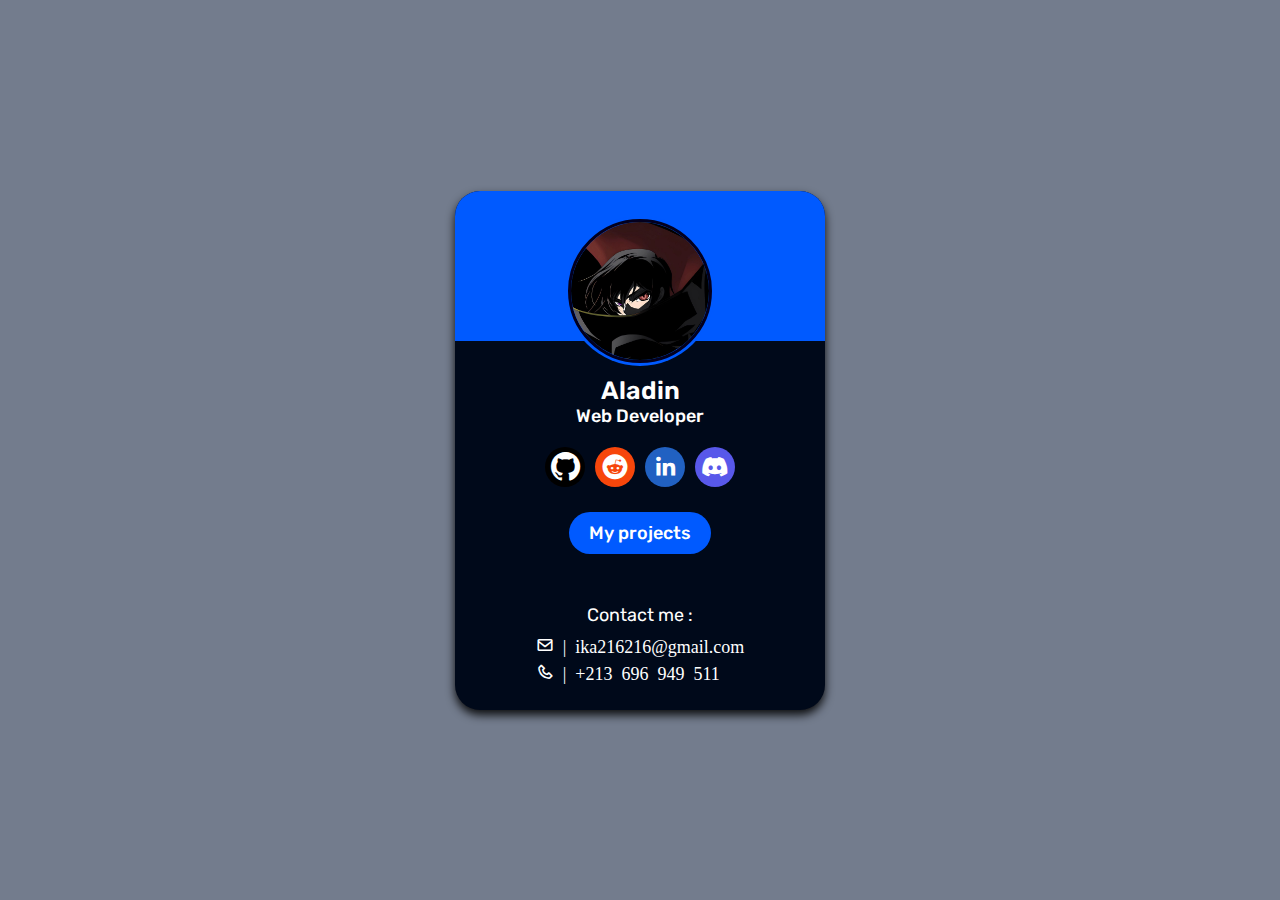
<file: normal profile card/index.html>
<!DOCTYPE html>
<html lang="en">

<head>
    <meta charset="UTF-8">
    <meta name="viewport" content="width=device-width, initial-scale=1.0">
    <title>Profile carde</title>
    <link rel="stylesheet" href="style.css">
    <!-- Boxicons CSS -->
    <link href='https://unpkg.com/boxicons@2.1.4/css/boxicons.min.css' rel='stylesheet'>
</head>

<body>
    <div class="Profile-card">
        <div class="image">
            <img src="pfp.jpg" alt="" class="pfp">
        </div>
        <div class="data-text">
            <span class="name">Aladin</span>
            <span class="bio">Web Developer</span>

        </div>
        <div class="media-buttons">
            <a href="https://github.com/Q90T" class="link git" style="background-color: #000;" target="_blank">
                <i class='bx bxl-github'></i>
            </a>
            <a href="https://www.reddit.com/user/xT9n" class="link reddit"  target="_blank">
                <i class='bx bxl-reddit'></i>
            </a>
            <a href="https://www.linkedin.com/in/alan-q90t/" class="link linkedin" style="background-color: #2161C2;" target="_blank">
                <i class='bx bxl-linkedin' ></i>
            </a>
            <a href="https://discord.com/users/x14y15" class="link discord" style="background-color: #5858EA;" target="_blank">
                <i class='bx bxl-discord-alt'></i>
            </a>
        </div>
        <div class="btns">
            <button class="btn">My projects</button>
        </div>
        <div class="contact">
            <span class="title">Contact me :</span>
            <div class="email">
                <i class='bx bx-envelope'>
                    | ika216216@gmail.com
                </i>
            </div>

            <div class="number">
                <i class='bx bx-phone'>
                    | +213 696 949 511
                </i>
            </div>
        </div>
    </div>


</body>

</html>
</file>
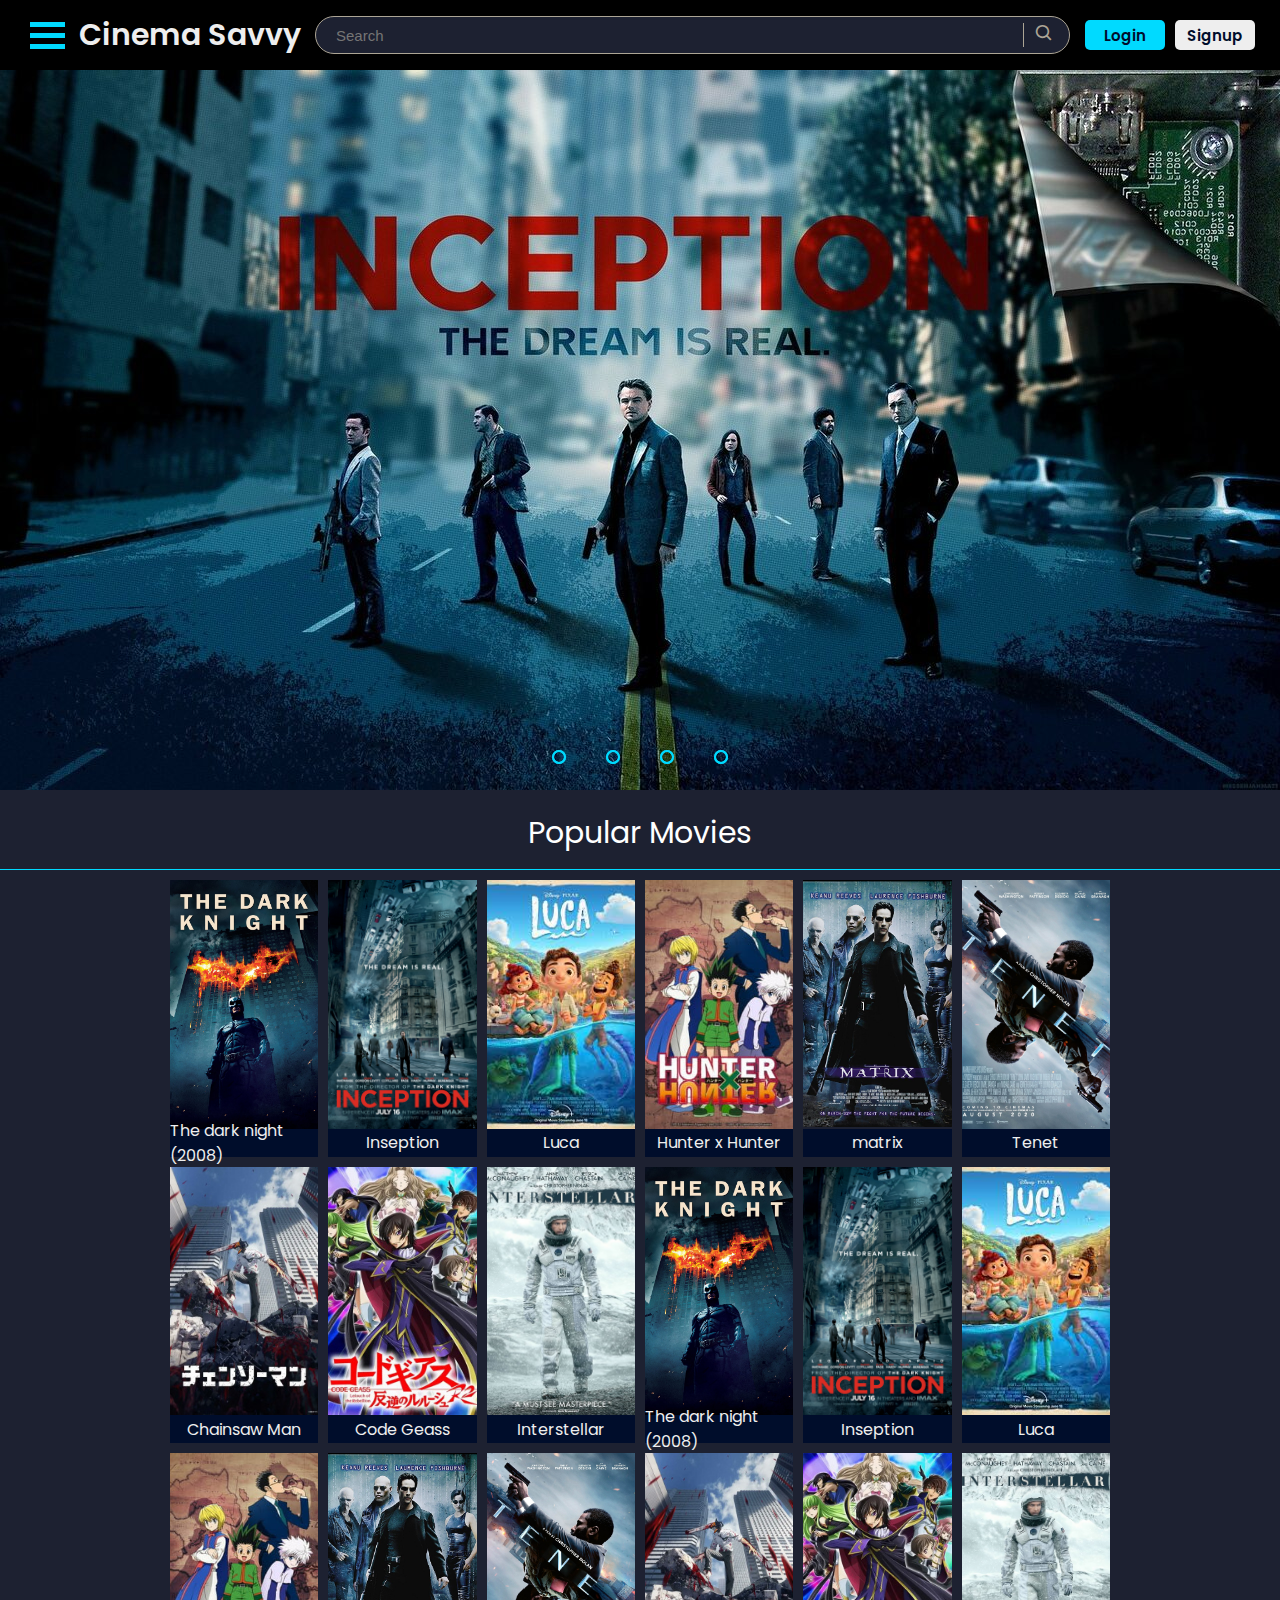
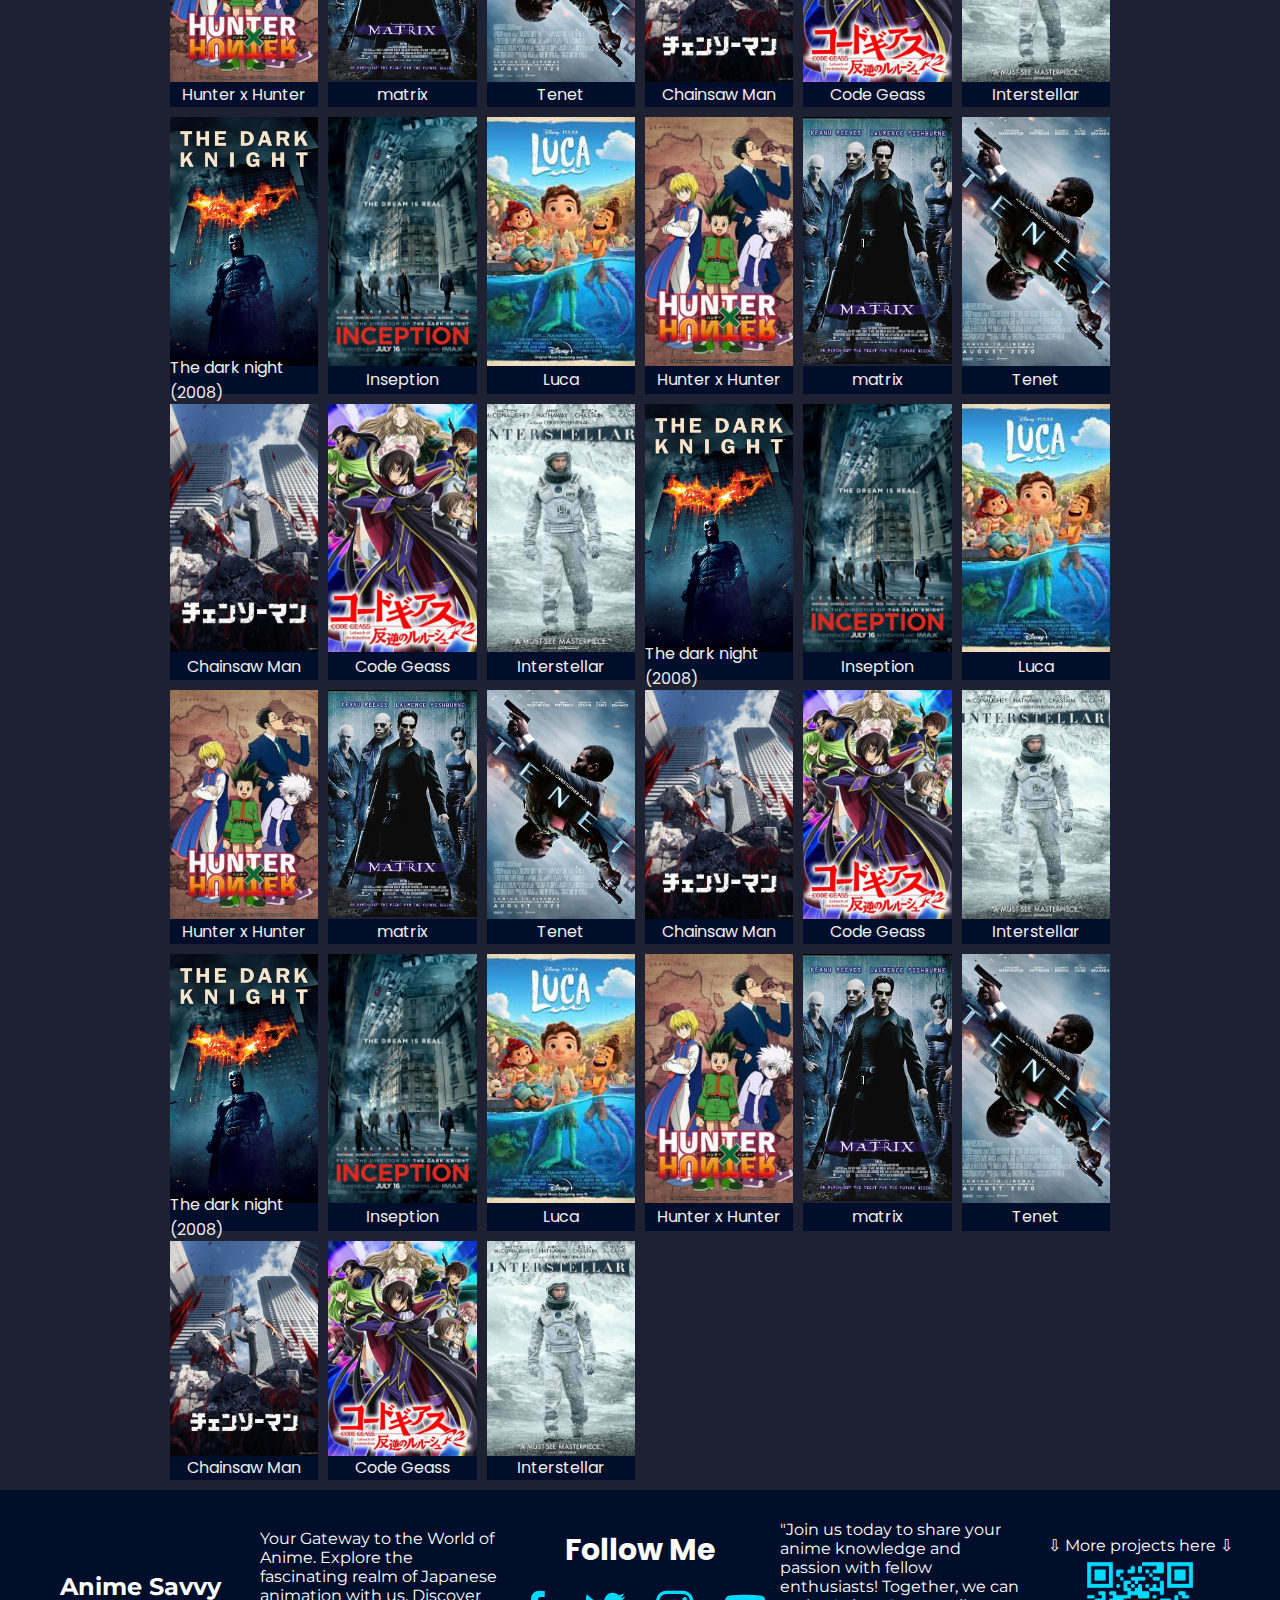
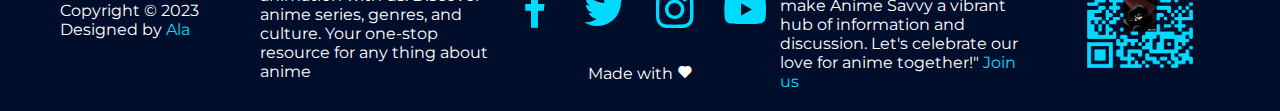
<file: html pages/home.html>
<!DOCTYPE html>
<html lang="en">
<head>
    <meta charset="UTF-8">
    <meta name="viewport" content="width=device-width, initial-scale=1.0">
    <link rel="stylesheet" href="/style/home.css">
    <link rel="stylesheet" href="/style/main.css">
    <link href='https://unpkg.com/boxicons@2.1.4/css/boxicons.min.css' rel='stylesheet'>
    <link rel="icon" type="image/png" sizes="32x32" href="">

    <title>Cinema Savvy</title>
</head>
<body>
    <!-- Context from Code Snippet style/home.css:/*navigation bar style*/ -->
    <!--===navigation bar starts========================= -->
    <div class="navBar">
        <div class="nav">
            <div class="menu-btn" id="access_nav" onclick="threeLinesAnimation(this)">
                <div class="z">
                <div class="bar1"></div>
                <div class="bar2"></div>
                <div class="bar3"></div>
                </div>
                <div class="menu">
                    <span class="homeLink"><a class="homeLink" href="/html pages/home.html">Home</a></span>
                    <ul>
                        <li><a href="/html pages/anime savvy/home.html">--- Anime savvy ---</a></li>
                        <li><a href="/html pages/movies.html">Movies</a></li>
                        <li><a href="/html pages/series.html">Series</a></li>
                        <li><a href="/html pages/about.html">About</a></li>
                    </ul>    
                </div>
            </div>
            <div class="logo">
                <span><a href="/html pages/home.html">Cinema Savvy</a></span>
            </div>
        </div>
        <div class="searchBox">
            <div class="search">
                <input type="text" placeholder="Search">
            </div>
            <div class="searchBtn">
                <button>
                 <i class='bx bx-search'></i>
                </button>
            </div>
        </div>
        <div class="nav">
            <div class="login">
                <a href="/Login/html/login.html" ><button>Login</button></a>
            </div>
            <div class="signup">
                <a href="/Login/html/signup.html" target="_self"><button>Signup</button></a>
            </div>
        </div>
    </div>
    <!-- navigation bar end ==================================-->

    <!-- imege slider starts===================-->
    <div class="imege-slider">
        <div class="slider">
            <div class="slides">
            <!-- radio buttons start========================-->
                <input type="radio" name="radio-btn" id="radio1">
                <input type="radio" name="radio-btn" id="radio2">
                <input type="radio" name="radio-btn" id="radio3">
                <input type="radio" name="radio-btn" id="radio4">
                <input type="radio" name="radio-btn" id="radio5">
                <!-- radio buttons end===============================-->
                <!-- slide imeges start================================-->
                <div class="slide first">
                    <a href=""><img src="/Slide show/Incebtion.jpg" alt=""></a>
                </div>
                <div class="slide">
                    <a href=""><img src="/Slide show/interstellar.png" alt=""></a>
                </div>
                <div class="slide">
                    <a href=""><img src="/Slide show/breaking bad.png" alt=""></a>
                </div>
                <div class="slide">
                    <a href=""><img src="/Slide show/Top-Gun.png" alt=""></a>
                </div>
                <!-- slide imeges end================================-->

                <!--auto navigation start============================-->
                <div class="navigation-auto">
                    <div class="auto-btn1"></div>
                    <div class="auto-btn2"></div>
                    <div class="auto-btn3"></div>
                    <div class="auto-btn4"></div>
                </div>
                <!--auto navigation end===============================-->


            </div>
            <!--manual navigation start============================-->
            <div class="navigation-manual">
                <label for="radio1" class="manual-btn"></label>
                <label for="radio2" class="manual-btn"></label>
                <label for="radio3" class="manual-btn"></label>
                <label for="radio4" class="manual-btn"></label>
            </div>
            <!--manual navigation end===============================-->
        </div>
    </div>
    <!--imege slider ends======================================-->
    <div class="section-title">
        <span>Popular Movies</span>
    </div>
    <!-- movise card section starts==========================-->
    <div class="movies-cards-section">
        <div class="movies-cards">
            <div class="movie-card">
                <div class="movie-img" >
                    <a href=""><img src="/movies imeges/The dark night.jpeg" alt=""></a>
                </div>
                <div class="movie-title">
                    <span>The dark night (2008)</span>
                </div>
            </div>
            <div class="movie-card">
                <div class="movie-img" >
                    <a href=""><img src="/movies imeges/Inseption.jpg" alt=""></a>
                </div>
                <div class="movie-title">
                    <span>Inseption</span>
                </div>
            </div>
            <div class="movie-card">
                <div class="movie-img" >
                    <a href=""><img src="/movies imeges/lusca.jpeg" alt=""></a>
                </div>
                <div class="movie-title">
                    <span>Luca</span>
                </div>
            </div>
            <div class="movie-card">
                <div class="movie-img" hover="scale(1.2)">
                    <a href=""><img src="/Anime imeges/Hunter x Hunter (2011).jpg" alt=""></a>
                </div>
                <div class="movie-title">
                    <span>Hunter x Hunter</span>
                </div>
            </div>
            <div class="movie-card">
                <div class="movie-img" >
                    <a href=""><img src="/movies imeges/matrix.png" alt=""></a>
                </div>
                <div class="movie-title">
                    <span>matrix</span>
                </div>
            </div>
            <div class="movie-card">
                <div class="movie-img" hover="scale(1.2)">
                    <a href=""><img src="/movies imeges/tenet.jpg" alt=""></a>
                </div>
                <div class="movie-title">
                    <span>Tenet</span>
                </div>
            </div>
            <div class="movie-card">
                <div class="movie-img" hover="scale(1.2)">
                    <a href=""><img src="/Anime imeges/Chainsaw Man.jpg" alt=""></a>
                </div>
                <div class="movie-title">
                    <span>Chainsaw Man</span>
                </div>
            </div>
            <div class="movie-card">
                <div class="movie-img" hover="scale(1.2)">
                    <a href=""><img src="/Anime imeges/Code Geass: Hangyaku no Lelouch R2.jpg" alt=""></a>
                </div>
                <div class="movie-title">
                    <span>Code Geass</span>
                </div>
            </div>
            <div class="movie-card">
                <div class="movie-img" hover="scale(1.2)">
                    <a href=""><img src="/movies imeges/Interstellar.jpg" alt=""></a>
                </div>
                <div class="movie-title">
                    <span>Interstellar</span>
                </div>
            </div>
            <div class="movie-card">
                <div class="movie-img" >
                    <a href=""><img src="/movies imeges/The dark night.jpeg" alt=""></a>
                </div>
                <div class="movie-title">
                    <span>The dark night (2008)</span>
                </div>
            </div>
            <div class="movie-card">
                <div class="movie-img" >
                    <a href=""><img src="/movies imeges/Inseption.jpg" alt=""></a>
                </div>
                <div class="movie-title">
                    <span>Inseption</span>
                </div>
            </div>
            <div class="movie-card">
                <div class="movie-img" >
                    <a href=""><img src="/movies imeges/lusca.jpeg" alt=""></a>
                </div>
                <div class="movie-title">
                    <span>Luca</span>
                </div>
            </div>
            <div class="movie-card">
                <div class="movie-img" hover="scale(1.2)">
                    <a href=""><img src="/Anime imeges/Hunter x Hunter (2011).jpg" alt=""></a>
                </div>
                <div class="movie-title">
                    <span>Hunter x Hunter</span>
                </div>
            </div>
            <div class="movie-card">
                <div class="movie-img" >
                    <a href=""><img src="/movies imeges/matrix.png" alt=""></a>
                </div>
                <div class="movie-title">
                    <span>matrix</span>
                </div>
            </div>
            <div class="movie-card">
                <div class="movie-img" hover="scale(1.2)">
                    <a href=""><img src="/movies imeges/tenet.jpg" alt=""></a>
                </div>
                <div class="movie-title">
                    <span>Tenet</span>
                </div>
            </div>
            <div class="movie-card">
                <div class="movie-img" hover="scale(1.2)">
                    <a href=""><img src="/Anime imeges/Chainsaw Man.jpg" alt=""></a>
                </div>
                <div class="movie-title">
                    <span>Chainsaw Man</span>
                </div>
            </div>
            <div class="movie-card">
                <div class="movie-img" hover="scale(1.2)">
                    <a href=""><img src="/Anime imeges/Code Geass: Hangyaku no Lelouch R2.jpg" alt=""></a>
                </div>
                <div class="movie-title">
                    <span>Code Geass</span>
                </div>
            </div>
            <div class="movie-card">
                <div class="movie-img" hover="scale(1.2)">
                    <a href=""><img src="/movies imeges/Interstellar.jpg" alt=""></a>
                </div>
                <div class="movie-title">
                    <span>Interstellar</span>
                </div>
            </div>
            <div class="movie-card">
                <div class="movie-img" >
                    <a href=""><img src="/movies imeges/The dark night.jpeg" alt=""></a>
                </div>
                <div class="movie-title">
                    <span>The dark night (2008)</span>
                </div>
            </div>
            <div class="movie-card">
                <div class="movie-img" >
                    <a href=""><img src="/movies imeges/Inseption.jpg" alt=""></a>
                </div>
                <div class="movie-title">
                    <span>Inseption</span>
                </div>
            </div>
            <div class="movie-card">
                <div class="movie-img" >
                    <a href=""><img src="/movies imeges/lusca.jpeg" alt=""></a>
                </div>
                <div class="movie-title">
                    <span>Luca</span>
                </div>
            </div>
            <div class="movie-card">
                <div class="movie-img" hover="scale(1.2)">
                    <a href=""><img src="/Anime imeges/Hunter x Hunter (2011).jpg" alt=""></a>
                </div>
                <div class="movie-title">
                    <span>Hunter x Hunter</span>
                </div>
            </div>
            <div class="movie-card">
                <div class="movie-img" >
                    <a href=""><img src="/movies imeges/matrix.png" alt=""></a>
                </div>
                <div class="movie-title">
                    <span>matrix</span>
                </div>
            </div>
            <div class="movie-card">
                <div class="movie-img" hover="scale(1.2)">
                    <a href=""><img src="/movies imeges/tenet.jpg" alt=""></a>
                </div>
                <div class="movie-title">
                    <span>Tenet</span>
                </div>
            </div>
            <div class="movie-card">
                <div class="movie-img" hover="scale(1.2)">
                    <a href=""><img src="/Anime imeges/Chainsaw Man.jpg" alt=""></a>
                </div>
                <div class="movie-title">
                    <span>Chainsaw Man</span>
                </div>
            </div>
            <div class="movie-card">
                <div class="movie-img" hover="scale(1.2)">
                    <a href=""><img src="/Anime imeges/Code Geass: Hangyaku no Lelouch R2.jpg" alt=""></a>
                </div>
                <div class="movie-title">
                    <span>Code Geass</span>
                </div>
            </div>
            <div class="movie-card">
                <div class="movie-img" hover="scale(1.2)">
                    <a href=""><img src="/movies imeges/Interstellar.jpg" alt=""></a>
                </div>
                <div class="movie-title">
                    <span>Interstellar</span>
                </div>
            </div>
            <div class="movie-card">
                <div class="movie-img" >
                    <a href=""><img src="/movies imeges/The dark night.jpeg" alt=""></a>
                </div>
                <div class="movie-title">
                    <span>The dark night (2008)</span>
                </div>
            </div>
            <div class="movie-card">
                <div class="movie-img" >
                    <a href=""><img src="/movies imeges/Inseption.jpg" alt=""></a>
                </div>
                <div class="movie-title">
                    <span>Inseption</span>
                </div>
            </div>
            <div class="movie-card">
                <div class="movie-img" >
                    <a href=""><img src="/movies imeges/lusca.jpeg" alt=""></a>
                </div>
                <div class="movie-title">
                    <span>Luca</span>
                </div>
            </div>
            <div class="movie-card">
                <div class="movie-img" hover="scale(1.2)">
                    <a href=""><img src="/Anime imeges/Hunter x Hunter (2011).jpg" alt=""></a>
                </div>
                <div class="movie-title">
                    <span>Hunter x Hunter</span>
                </div>
            </div>
            <div class="movie-card">
                <div class="movie-img" >
                    <a href=""><img src="/movies imeges/matrix.png" alt=""></a>
                </div>
                <div class="movie-title">
                    <span>matrix</span>
                </div>
            </div>
            <div class="movie-card">
                <div class="movie-img" hover="scale(1.2)">
                    <a href=""><img src="/movies imeges/tenet.jpg" alt=""></a>
                </div>
                <div class="movie-title">
                    <span>Tenet</span>
                </div>
            </div>
            <div class="movie-card">
                <div class="movie-img" hover="scale(1.2)">
                    <a href=""><img src="/Anime imeges/Chainsaw Man.jpg" alt=""></a>
                </div>
                <div class="movie-title">
                    <span>Chainsaw Man</span>
                </div>
            </div>
            <div class="movie-card">
                <div class="movie-img" hover="scale(1.2)">
                    <a href=""><img src="/Anime imeges/Code Geass: Hangyaku no Lelouch R2.jpg" alt=""></a>
                </div>
                <div class="movie-title">
                    <span>Code Geass</span>
                </div>
            </div>
            <div class="movie-card">
                <div class="movie-img" hover="scale(1.2)">
                    <a href=""><img src="/movies imeges/Interstellar.jpg" alt=""></a>
                </div>
                <div class="movie-title">
                    <span>Interstellar</span>
                </div>
            </div>
            <div class="movie-card">
                <div class="movie-img" >
                    <a href=""><img src="/movies imeges/The dark night.jpeg" alt=""></a>
                </div>
                <div class="movie-title">
                    <span>The dark night (2008)</span>
                </div>
            </div>
            <div class="movie-card">
                <div class="movie-img" >
                    <a href=""><img src="/movies imeges/Inseption.jpg" alt=""></a>
                </div>
                <div class="movie-title">
                    <span>Inseption</span>
                </div>
            </div>
            <div class="movie-card">
                <div class="movie-img" >
                    <a href=""><img src="/movies imeges/lusca.jpeg" alt=""></a>
                </div>
                <div class="movie-title">
                    <span>Luca</span>
                </div>
            </div>
            <div class="movie-card">
                <div class="movie-img" hover="scale(1.2)">
                    <a href=""><img src="/Anime imeges/Hunter x Hunter (2011).jpg" alt=""></a>
                </div>
                <div class="movie-title">
                    <span>Hunter x Hunter</span>
                </div>
            </div>
            <div class="movie-card">
                <div class="movie-img" >
                    <a href=""><img src="/movies imeges/matrix.png" alt=""></a>
                </div>
                <div class="movie-title">
                    <span>matrix</span>
                </div>
            </div>
            <div class="movie-card">
                <div class="movie-img" hover="scale(1.2)">
                    <a href=""><img src="/movies imeges/tenet.jpg" alt=""></a>
                </div>
                <div class="movie-title">
                    <span>Tenet</span>
                </div>
            </div>
            <div class="movie-card">
                <div class="movie-img" hover="scale(1.2)">
                    <a href=""><img src="/Anime imeges/Chainsaw Man.jpg" alt=""></a>
                </div>
                <div class="movie-title">
                    <span>Chainsaw Man</span>
                </div>
            </div>
            <div class="movie-card">
                <div class="movie-img" hover="scale(1.2)">
                    <a href=""><img src="/Anime imeges/Code Geass: Hangyaku no Lelouch R2.jpg" alt=""></a>
                </div>
                <div class="movie-title">
                    <span>Code Geass</span>
                </div>
            </div>
            <div class="movie-card">
                <div class="movie-img" hover="scale(1.2)">
                    <a href=""><img src="/movies imeges/Interstellar.jpg" alt=""></a>
                </div>
                <div class="movie-title">
                    <span>Interstellar</span>
                </div>
            </div>


        </div>
    </div>
    <!-- movise card section ends=================================================-->
    
    
    <!-- footer section start======================================-->
    <div class="footer">
        <div class="footer-content">
            <div class="about">
                <div class="cc">
                    <h2>Anime Savvy</h2>
                    <p>Copyright &copy; 2023</p>
                    <span>Designed by <a href="https://github.com/Q90T">Ala</a></span>
                </div>
                
            </div>
            <div class="discreption">
                    <span> Your Gateway to the World of Anime. Explore the fascinating realm of Japanese animation with us. Discover anime series, genres, and culture. Your one-stop resource for any thing about anime</span>
                    <span>
                    </div>
            <div class="social">
                <h1>Follow Me</h1>
                <ul>
                    <li><a href=""><i class='bx bxl-facebook'></i></a></li>
                    <li><a href=""><i class='bx bxl-twitter'></i></a></li>
                    <li><a href=""><i class='bx bxl-instagram'></i></a></li>
                    <li><a href=""><i class='bx bxl-youtube'></i></a></li>
                </ul>
                <span>Made with <i class='bx bxs-heart' ></i></span>
    
            </div>
            <span>
                "Join us today to share your anime knowledge and passion with fellow enthusiasts! Together, we can make Anime Savvy a vibrant hub of information and discussion. Let's celebrate our love for anime together!"
                <a href="/Login/html/signup.html">Join us</a>
            </span>
            
            <div class="qrr">
                <span>⇩ More projects here ⇩</span>
                <div class="qr">
                    <a href="/normal profile card/index.html" target="_blank"><img src="/qr-code.png" alt=""></a>
                </div>
            </div>

        </div>
       

    </div>

   
    <script src="/script.js"></script>
</body>
</html>
</file>
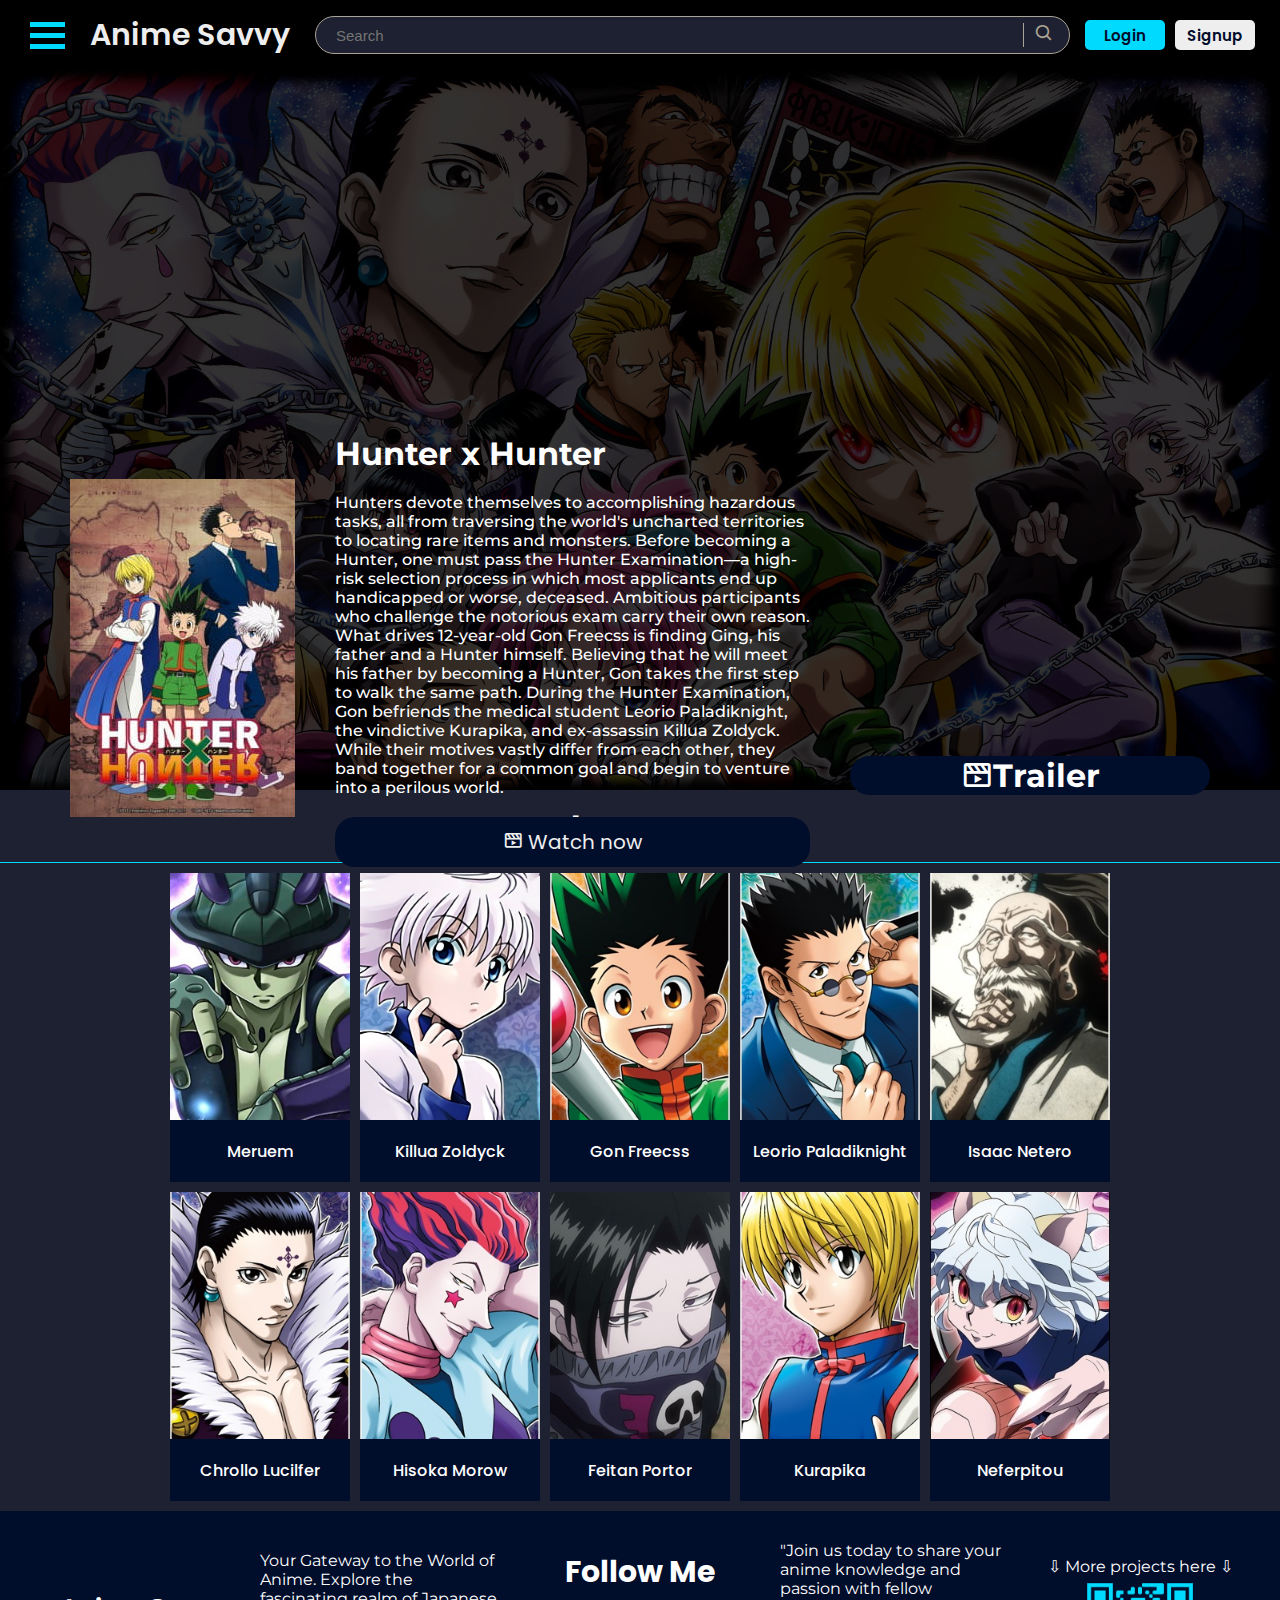
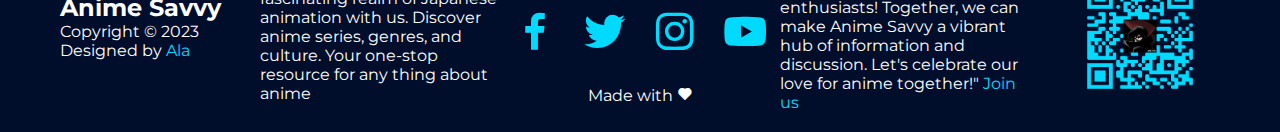
<file: html pages/anime savvy/HxH/HxH.html>
<!DOCTYPE html>
<html lang="en">
<head>
    <meta charset="UTF-8">
    <meta name="viewport" content="width=device-width, initial-scale=1.0">
    <link rel="stylesheet" href="/html pages/anime savvy/HxH/style.css">
    <link rel="stylesheet" href="/style/main.css">
    <link href='https://unpkg.com/boxicons@2.1.4/css/boxicons.min.css' rel='stylesheet'>
    <link rel="icon" type="image/png" sizes="32x32" href="">

    <title>Cinema Savvy</title>
</head>
<body>
    <!-- Context from Code Snippet style/home.css:/*navigation bar style*/ -->
    <!--===navigation bar starts========================= -->
    <div class="navBar">
        <div class="nav">
            <div class="menu-btn" id="access_nav" onclick="threeLinesAnimation(this)">
                <div class="z">
                <div class="bar1"></div>
                <div class="bar2"></div>
                <div class="bar3"></div>
                </div>
                <div class="menu">
                    <span class="homeLink"><a class="homeLink" href="/html pages/anime savvy/home.html">Home</a></span>
                    <ul>
                        <li><a href="/html pages/home.html">--- Cinema savvy ---</a></li>
                        <li><a href="/html pages/anime savvy/movies.html">Movies</a></li>
                        <li><a href="/html pages/anime savvy/manga.html">manga</a></li>
                        <li><a href="/html pages/anime savvy/series.html">Series</a></li>
                        <li><a href="/html pages/about.html">About</a></li>
                    </ul>    
                </div>
            </div>
            <div class="logo">
                <span><a href="/html pages/anime savvy/home.html">Anime Savvy</a></span>
            </div>
        </div>
        <div class="searchBox">
            <div class="search">
                <input type="text" placeholder="Search">
            </div>
            <div class="searchBtn">
                <button>
                 <i class='bx bx-search'></i>
                </button>
            </div>
        </div>
        <div class="nav">
            <div class="login">
                <a href="/Login/html/login.html" ><button>Login</button></a>
            </div>
            <div class="signup">
                <a href="/Login/html/signup.html" target="_self"><button>Signup</button></a>
            </div>
        </div>
    </div>
    <!-- navigation bar end ==================================-->
    <div class="main-container">
        <div class="anime-background">

            <img src="/html pages/anime savvy/HxH/photos/hunter-x-hunter.jpg" alt="">        
        </div>

        <div class="anime-story-poster">
            <!--anime carde-->
            <div class="poster">
                <div class="anime-card">
                    <div class="animr-img">
                        <a href="/html pages/anime savvy/HxH/HxH.html"><img src="/Anime imeges/Hunter x Hunter (2011).jpg" alt=""></a>
                    </div>

                </div>
            </div>
            <!--anime carde-->
            <!--anime story-->
            <div class="anime-story">
                <div class="story">
                    <h1>Hunter x Hunter</h1>
                    <p>
                        Hunters devote themselves to accomplishing hazardous tasks, all from traversing the world's uncharted territories to locating rare items and monsters. Before becoming a Hunter, one must pass the Hunter Examination—a high-risk selection process in which most applicants end up handicapped or worse, deceased.
                        Ambitious participants who challenge the notorious exam carry their own reason. What drives 12-year-old Gon Freecss is finding Ging, his father and a Hunter himself. Believing that he will meet his father by becoming a Hunter, Gon takes the first step to walk the same path.
                        During the Hunter Examination, Gon befriends the medical student Leorio Paladiknight, the vindictive Kurapika, and ex-assassin Killua Zoldyck. While their motives vastly differ from each other, they band together for a common goal and begin to venture into a perilous world.
                    </p>
                    <div class="watch">
                        <button>
                            <i class='bx bx-movie-play' ></i>
                            Watch now
                        </button>
                    </div>
                </div>
            </div>
            <div class="trailer">
                <iframe 
                src="https://youtu.be/d6kBeJjTGnY">
                </iframe> 
                <h1>
                    <i class='bx bx-movie-play' ></i>
                    Trailer
                    
                </h1>
            </div>
        </div>
        <div class="characters">
            <h1>Characters</h1>
        </div>


         <div class="anime-characters-section">
            <div class="anime-characters-card">
                <div class="character-card">
                    <div class="character-image">
                        <img src="/html pages/anime savvy/HxH/photos/Meruem.jpg" alt="">
                    </div>
                    <div class="character-name">
                        Meruem
                    </div>
                </div>
                <div class="character-card">
                    <div class="character-image">
                        <img src="/html pages/anime savvy/HxH/photos/Killua  Zoldyck.jpg" alt="">
                    </div>
                    <div class="character-name">
                        Killua Zoldyck
                    </div>
                </div>
                <div class="character-card">
                    <div class="character-image">
                        <img src="/html pages/anime savvy/HxH/photos/Gon Freecss.jpg" alt="">
                    </div>
                    <div class="character-name">
                        Gon Freecss
                    </div>
                </div>
                <div class="character-card">
                    <div class="character-image">
                        <img src="/html pages/anime savvy/HxH/photos/Leorio Paladiknight.jpg" alt="">
                    </div>
                    <div class="character-name">
                        Leorio Paladiknight
                    </div>
                </div>
                <div class="character-card">
                    <div class="character-image">
                        <img src="/html pages/anime savvy/HxH/photos/Isaac Netero.jpg" alt="">
                    </div>
                    <div class="character-name">
                        Isaac Netero
                    </div>
                </div>
                <div class="character-card">
                    <div class="character-image">
                        <img src="/html pages/anime savvy/HxH/photos/Chrollo Lucilfer.jpg" alt="">
                    </div>
                    <div class="character-name">
                        Chrollo Lucilfer
                    </div>
                </div>
                <div class="character-card">
                    <div class="character-image">
                        <img src="/html pages/anime savvy/HxH/photos/Hisoka Morow.jpg" alt="">
                    </div>
                    <div class="character-name">
                        Hisoka Morow
                    </div>
                </div>
                <div class="character-card">
                    <div class="character-image">
                        <img src="/html pages/anime savvy/HxH/photos/Feitan Portor.jpg" alt="">
                    </div>
                    <div class="character-name">
                        Feitan Portor
                    </div>
                </div>
                <div class="character-card">
                    <div class="character-image">
                        <img src="/html pages/anime savvy/HxH/photos/Kurapika.jpg" alt="">
                    </div>
                    <div class="character-name">
                        Kurapika
                    </div>
                </div>
                <div class="character-card">
                    <div class="character-image">
                        <img src="/html pages/anime savvy/HxH/photos/Neferpitou.jpg" alt="">
                    </div>
                    <div class="character-name">
                        Neferpitou
                    </div>
                </div>

            </div>
         </div>
    <!--
        
    -->
           
    </div>
    <!-- main-container section ends***************************-->



     <!--footer section start-->
     <div class="footer">
        <div class="footer-content">
            <div class="about">
                <div class="cc">
                    <h2>Anime Savvy</h2>
                    <p>Copyright &copy; 2023</p>
                    <span>Designed by <a href="https://github.com/Q90T">Ala</a></span>
                </div>
                
            </div>
            <div class="discreption">
                    <span> Your Gateway to the World of Anime. Explore the fascinating realm of Japanese animation with us. Discover anime series, genres, and culture. Your one-stop resource for any thing about anime</span>
                    <span>
                    </div>
            <div class="social">
                <h1>Follow Me</h1>
                <ul>
                    <li><a href=""><i class='bx bxl-facebook'></i></a></li>
                    <li><a href=""><i class='bx bxl-twitter'></i></a></li>
                    <li><a href=""><i class='bx bxl-instagram'></i></a></li>
                    <li><a href=""><i class='bx bxl-youtube'></i></a></li>
                </ul>
                <span>Made with <i class='bx bxs-heart' ></i></span>
    
            </div>
            <span>
                "Join us today to share your anime knowledge and passion with fellow enthusiasts! Together, we can make Anime Savvy a vibrant hub of information and discussion. Let's celebrate our love for anime together!"
                <a href="/Login/html/signup.html">Join us</a>
            </span>
            
            <div class="qrr">
                <span>⇩ More projects here ⇩</span>
                <div class="qr">
                    <a href="/normal profile card/index.html" target="_blank"><img src="/qr-code.png" alt=""></a>
                </div>
            </div>

        </div>
       

    </div>

   
    <script src="/script.js"></script>
</body>
</html>
</file>
<file: normal profile card/style.css>
@import url('https://fonts.googleapis.com/css2?family=Rubik&display=swap');

*{
font-family: 'Rubik', sans-serif;
margin: 0;
padding: 0;
box-sizing: border-box;
}
body{
    height: 100vh;
    background-color: #737C8D;
    align-items: center;
    justify-content: center;
    display: flex;
}

.Profile-card{
    max-width: 370px;
    width: 100%;
    background-color: #00091A;
    color : #fff;
    box-shadow: 0 5px 10px rgba(0, 0, 0, 0.89);
    border-radius: 25px;
    padding: 25px;
    display: flex;
   flex-direction: column;
   position: relative;
   align-items: center;
}
.Profile-card::before{
    content: '';
    top: 0;
    border-top-left-radius: 25px;
    border-top-right-radius: 25px;
    position: absolute;
    height: 150px;
    width: 100%;
    background-color: #005AFF;
}
.image{
    position: relative;
    height: 150px;
    width: 150px;
    border-radius: 50%;
    padding: 3px;
    background-color: #005AFF;    ;
    margin-bottom: 10px;
}
.pfp{
    height: 100%;
    width: 100%;
    object-fit: cover;
    border-radius: 50%;
    border: solid 3px #03001f;
}
.Profile-card .data-text{
   display: flex;
   flex-direction: column;
   align-items: center;
   color: #ffffff;
}
.data-text .name{
    font-size: 25px;
    font-weight: 600;
}
.data-text .bio{
    font-size: 18px;
    font-weight: 500;
}
.Profile-card .media-buttons{
    display: flex;
    align-items: center;
    margin-top: 15px;

}

.media-buttons .link{
    text-decoration: none;
    height: 40px;
    width: 40px;
    border-radius: 50%;
    align-items: center;
    display: flex;
    justify-content: center;
    align-items: center;
    margin: 5px;
    transition: all 0.3s ease;
    color: #fff;
    font-size: 30px;
}
.media-buttons .link:hover{
    font-size: 35px;
}
.media-buttons .git{
    font-size: 35px;
}
.media-buttons .git :hover{
    font-size: 40px;
}
.media-buttons .linkedin{
    font-size: 25px;
}
.media-buttons .linkedin :hover{
    font-size: 30px;
}


.media-buttons .reddit{
    background-color: #F7460B;
}


.Profile-card .btns{
    margin-top: 20px;
    display: flex;
    align-items: center;    
}

.btns .btn{
    background-color: #005AFF;
    color: #fff;
    text-decoration: none;
    padding: 10px 20px;
    margin: 0 10px;
    border-radius: 25px;
    border: 0;
    font-size: 18px;
    font-weight: 500;
    transition: all 0.3s ease;
    cursor: pointer;
}
.btns .btn:hover{
    background-color: #002d81;
}
.Profile-card .contact{
    margin-top: 50px;
    font-size: 18px;
}
.email{
    margin-bottom: 5px;
}
.Profile-card .contact .title{
    margin-bottom: 10px;
    display: flex;
    align-items: center;
    justify-content: center;
}
</file>
<file: style/home.css>
body{
    display: flex;
    justify-content: center;
    flex-direction: column;
    align-items: center;
}
/*img slider css starts*/
.slides img{
    width: 100%;
    height: 100%;
    object-fit: cover;
}

.imege-slider{
    width: 100%;
    height: 720px;
    overflow: hidden;
    
}

.silder{
    width: 1250px;
    height: 100%;

}
.slides{
    width: 500%;
    height: 720px;
    display: flex;
    overflow: hidden;

}
.slides input{
    display: none;
}
.slide{
    width: 20%;
    transition: 2s;

}
/*manual navigation css starts*/

.navigation-manual{
    position: absolute;
    width: 100%;
    margin-top: -40px;
    display: flex;
    justify-content: center;
}
.manual-btn{
    border: 2px solid var(--color-lvl-3);
    padding: 5px;
    border-radius: 10px;
    cursor: pointer;
    transition: 1s;
}
.manual-btn:not(:last-child){
    margin-right: 40px;
}
.manual-btn:hover{
    background: var(--color-lvl-4);
}


#radio1:checked ~ .first{
    margin-left: 0;
}
#radio2:checked ~ .first{
    margin-left: -20%;
}
#radio3:checked ~ .first{
    margin-left: -40%;
}
#radio4:checked ~ .first{
    margin-left: -60%;
}
/* manual navigation css ends*/



/*auto navigation css starts*/
.navigation-auto{
    position: absolute;
    width: 100%;
    margin-top: 680px;
    display: flex;
    justify-content: center;

}
.navigation-auto div{
    border: 2px solid var(--color-lvl-3);
    cursor: pointer;
    padding: 5px;
    border-radius: 10px;
    transition: 1s;

}
.navigation-auto div:not(:last-child){
    margin-right: 40px;

}
#radio1:checked ~ .navigation-auto .auto-btn1{
    background: var(--color-lvl-3);
}
#radio2:checked ~ .navigation-auto .auto-btn2{
    background: var(--color-lvl-3);
}
#radio3:checked ~ .navigation-auto .auto-btn3{
    background-color: var(--color-lvl-3);
}
#radio4:checked ~ .navigation-auto .auto-btn4{
    background-color: var(--color-lvl-3);
}

/*auto navigation css ends*/


/*section title css starts*/
.section-title{
    margin-top: 20px;
    width: 100%;
    height: 60px;
    font-family: var(--titel-font);
    font-size: 30px;
    display: flex;
    justify-content: center;
    
    border-bottom: solid 1px var(--color-lvl-3);
}
/*section title css ends*/

/*movise card section starts*/
.movies-cards-section{
    padding: 10px;
    width: 75%;
    height: 100%;
    background-color: var(--color-lvl-2);
}
.movies-cards{
    display: grid;
    grid-template-columns: repeat(6, 1fr);
    grid-template-rows: auto;
    grid-gap: 10px;
    width: 100%;
    height: 100%;

}
.movie-card{
    display: grid;
    grid-template-rows: 90% 10%;
    width: 100%;
    height: 100%;
}
.movie-card:hover{
    cursor: pointer;
    box-shadow: 0 0 10px 0 var(--shadow-color);

}

.movie-img{
    width: 100%;
    height: 100%;
    object-fit: cover;

}
.movie-img img{
    width: 100%;
    height: 100%;
    object-fit: cover;
}

.movie-title{
    width: 100%;
    height: 100%;
    display: flex;
    justify-content: center;
    align-items: center;
    font-size: 100%;
    font-family: var(--titel-font);
    background-color: var(--color-lvl-1);

}

.movie-title span{
    color: var(--color-lvl-4);
    font-family: var(--titel-font);
}
/*movise card section ends*/
</file>
<file: style/main.css>
@import url('https://fonts.googleapis.com/css2?family=Montserrat:wght@300&family=Poppins:ital,wght@0,600;1,800&display=swap');

*{ 
    margin: 0;
    padding: 0;
    box-sizing: border-box;
}
:root{
    --titel-font:'Poppins', sans-serif;
    --text-font: 'Montserrat', sans-serif;
    --color-lvl-0: #000000;
    --color-lvl-1: #000d2b;
    --color-lvl-2: #1d2131;
    --color-lvl-3: #00DAFF;
    --hover-color: #005AFF;
    --color-lvl-4: #EEEEEE;
    --text-color: #ffffff;
    --placeholder-color: #aca595;
    --shadow-color: rgba(0,0,0,0.3);
}
body{
    font-family: var(--text-font);
    background-color: var(--color-lvl-2);
    color: var(--text-color);
}
/*navigation bar style*/
.navBar{
    background-color: var(--color-lvl-0);
    display: flex;
    align-items: center;
    padding: 0 20px 0 0;
    height: 70px;
    position: relative;
    width: 100%;
    justify-content: space-between;
  }
  
  
  
  /*==menu three lines style and animation=======*/
   .menu-btn{
      display: inline-block;
      cursor: pointer;
    }
    .bar1, .bar2, .bar3 {
      width: 35px;
      height: 5px;
      background-color: var(--color-lvl-3);
      margin: 6px 0;
      transition: 0.4s;
    }
    .change .bar1 {
      transform: translate(0, 11px) rotate(-45deg);
    }
    .change .bar2 {opacity: 0;}
    .change .bar3 {
      transform: translate(0, -11px) rotate(45deg);
    }
  
  /*end of menu three lines style and animation*/
  
  
  /*===nav===*/
  .nav{
    display: flex;
    flex-direction: row;
    align-items: center;
    list-style: none;
  }
  
  
  
  /*====logo style===*/
  .logo{
    display: flex;
    flex-direction: row;
    align-items: center;
    justify-content: center;
    width: 250px;
  }
  .logo a{
    color: var(--color-lvl-4);
    font-size: 30px;
    font-weight: 600;
    font-family: var(--titel-font);
    text-decoration: none;
    cursor: pointer;
    margin: 10px;
  }
  /*end of logo style*/
  
  
  
  /*====searchBox style===*/
    .searchBox{
      display: flex;
      align-items: center;
      justify-content: space-between;
      width: 100%;
      background-color: var(--color-lvl-2);
      padding: 3px 15px 3px 5px;
      border-radius: 50px;
      border: solid 1px var(--placeholder-color);
    }
    /*search style */
      .search{
        width: 100%;
      }
      .search input{
        border: 0;
        color: var(--placeholder-color);
        padding: 15px;
        width: 100%;
        height: 30px;
        border-radius: 20px;
        background-color: transparent;
        font-size: 15px;
      }
      .search input:focus{
        outline: none;
        color: var(--color-lvl-4);
      }
    /*search btn style*/
      .searchBtn{
        display: flex;
        flex-direction: row;
      }
      .searchBtn button{
        padding-left: 10px;
        background-color: transparent;
        color: var(--placeholder-color);
        font-size: 20px;
        border: 0;
        border-left: solid 1px var(--placeholder-color);
        cursor: pointer;
        
      }
      .searchBtn button:hover{
        color: var(--color-lvl-4);
      }
  /*end of searchBox style*/
  
  
  
  /*======login and signup style=====*/
  /*======login style=====*/
    .login{
    margin: 5px;
    }
    .login button{
    color: var(--color-lvl-1);
    background-color: var(--color-lvl-3);
    font-size: 15px;
    font-weight: 600;
    font-family: var(--titel-font);
    text-decoration: none;
    cursor: pointer;
    border: 0;
    height: 30px;
    width: 80px;
    border-radius: 5px;
    margin-left: 10px;
    }
    .login button:hover{
      background-color: var(--hover-color);
    }
  
    /*======signup style=====*/
    .signup{
    margin: 5px;
    }
    .signup button{
    color: var(--color-lvl-1);
    background-color: var(--color-lvl-4);
    font-size: 15px;
    font-weight: 600;
    font-family: var(--titel-font);
    text-decoration: none;
    cursor: pointer;
    border: 0;
    height: 30px;
    width: 80px;
    border-radius:5px;
    }
    .signup button:hover{
      background-color: var(--color-lvl-3);
    }
  /*end of login and signup style*/
  
  
  /*====Menu style====*/
  .z{
    margin-left: 30px;
  }
    .menu{
      display: none;
      position: absolute;
  
    }
    .change .menu{
      display: flex;
      position: absolute;
      flex-direction: column;
      align-items: center;
      list-style: none;
      width: 100%;
      height: auto;
      margin-top: 15px ;
      background-color: var(--color-lvl-1);
      padding-bottom: 30px;
    }
    .menu ul{
      list-style: none;
      width: 100%;
  
    }
    .menu li{
      width: 100%;
      height: 100%;
    }
  
    .menu li a{
      border-bottom: solid 1px var(--color-lvl-3);
      width: 100%;
      height: 100%;
      padding: 20px;
      display: flex;
      align-items: center;
      justify-content: center;
      text-decoration: none;
      color: var(--text-color);
      font-size: 25px;
    }
    .menu li:hover{
      background-color: var(--color-lvl-3);
    }
    .menu li:hover a{
      color: var(--color-lvl-1);
    }
    .homeLink{
      color: var(--color-lvl-1);
    }
    .menu span{
        height: 100%;
        width: 100%;
    }
    .menu span a{
      text-decoration: none;
      font-size: 25px;
      background-color: var(--color-lvl-3);
      border-bottom: solid 1px var(--color-lvl-3);
      width: 100%;
      height: 100%;
      padding: 20px;
      display: flex;
      align-items: center;
      justify-content: center;
      font-family: var(--titel-font);
      text-decoration: none;
    }
    .menu span a:hover{
        background-color: var(--hover-color);
    }
    /*menu style ends*/

    /*footer*/
    .footer{
      width: 100%;
      height: 100%;
      background-color: var(--color-lvl-1);
      padding: 20px;
    }
    .footer-content{
      width: 100%;
      height: 100%;
      margin-top: 10px;
      display: grid;
      grid-template-columns: repeat(5, 1fr);
      
    }
    
    /*QR*/
    .qrr{
      display: flex;
      justify-content: center;
      align-items: center;
      flex-direction: column;
    }
    .qr{
      width: 120px;
      height: 120px;
    }
    .qr img{
      width: 100%;
      height: 100%;
    }
    /*end of QR*/


    /*social*/
.social{
  display: flex;
  justify-content: center;
  align-items: center;
  flex-direction: column;
  width: 100%;
}
.social h1{
  font-size: 30px;
  font-family: var(--titel-font);
  margin-bottom: 10px;
}
.social ul{
  display: flex;
  justify-content: center;
  align-items: center;
  flex-direction: row;
  list-style: none;
  margin-bottom: 20px;
}
.social ul li{
  margin: 0 10px;
}
.social ul li a{
  text-decoration: none;
  color: var(--color-lvl-3);
  font-size: 50px;
}
/*social ends*/

/*about*/
.about{
  display: flex;
  justify-content: center;
  align-items: center;
  flex-direction: row;
}
.discreption{
  display: flex;
  justify-content: center;
  align-items: center;
  flex-direction: column;

}
/*about ends*/
a{
  text-decoration: none;
  color: var(--color-lvl-3);
}

/*about ends*/

  /*footer ends*/
</file>
<file: html pages/anime savvy/HxH/style.css>
/* container section style*/
.main-container{
    width: 100%;
    height: 100%;
    color: hsl(0, 0%, 100%);
    font-weight: 500;
    display: flex;
    flex-direction: column;
    align-items: center;
}

/* container section ends***************************-->

/*anime image background style*************************/
.anime-background{
    width: 100%;
    height: 100%;
    position: relative;
    
}

.anime-background img{
    width: 100%;
    filter: brightness(0.2);
}
/*anime image background ends*************************/

.anime-story-poster{
    display: flex;
    justify-content: center;
    align-items: center;
    position: absolute;
    top:50%;
    width: 100%;
    height: 400px;
    padding: 50px;

}

.poster{
    margin: 20px;
    box-shadow: var(--shadow-color)
}
.anime-story{
    margin: 20px;
}
.story p{
    margin-top: 20px;
}

.watch button{
    margin-top: 20px;
    padding: 10px;
    width: 100%;
    background-color: var(--color-lvl-1);
    color: var(--color-lvl-4);
    border: none;
    border-radius: 20px;
    font-size: 20px;
    font-family: var(--titel-font);
    cursor: pointer;
}

.trailer{
    margin: 20px;
    display: flex;
    flex-direction: column;
    align-items: center;
    justify-content: center;
}
.trailer iframe{
    width: 360px;
    height: 240px;
    border-radius: 20px;
    box-shadow: var(--shadow-color);
    border: none;
}
.trailer h1{
    margin-top: 10px;
    background-color: var(--color-lvl-1);
    width: 100%;
    display: flex;
    justify-content: center;
    align-items: center;
    border-radius: 20px;

}
/********************************************************/
.characters{
    padding: 10px;
    width: 100%;
    height: 100%;
    background-color: var(--color-lvl-2);
    border-bottom: 1px solid var(--color-lvl-3);
    display: flex;
    align-items: center;
    justify-content: center;
    font-family: var(--titel-font);
}

.anime-characters-section{

    padding: 10px;
    width: 75%;
    height: 100%;
    background-color: var(--color-lvl-2);
}
.anime-characters-card{
    display: grid;
    grid-template-columns: repeat(5, 1fr);
    grid-template-rows: auto;
    grid-gap: 10px;
    width: 100%;
    height: 100%;

}
.character-card{
    display: grid;
    grid-template-rows: 80% 20%;
    width: 100%;
    height: 100%;
}
.movie-card:hover{
    cursor: pointer;
    box-shadow: 0 0 10px 0 var(--shadow-color);

}

.character-image{
    width: 100%;
    height: 100%;
    object-fit: cover;

}
.character-image img{
    width: 100%;
    height: 100%;
    object-fit: cover;
}

.character-name{
    width: 100%;
    height: 100%;
    display: flex;
    justify-content: center;
    align-items: center;
    font-size: 100%;
    font-family: var(--titel-font);
    background-color: var(--color-lvl-1);

}

.movie-title span{
    color: var(--color-lvl-4);
    font-family: var(--titel-font);
}
</file>
